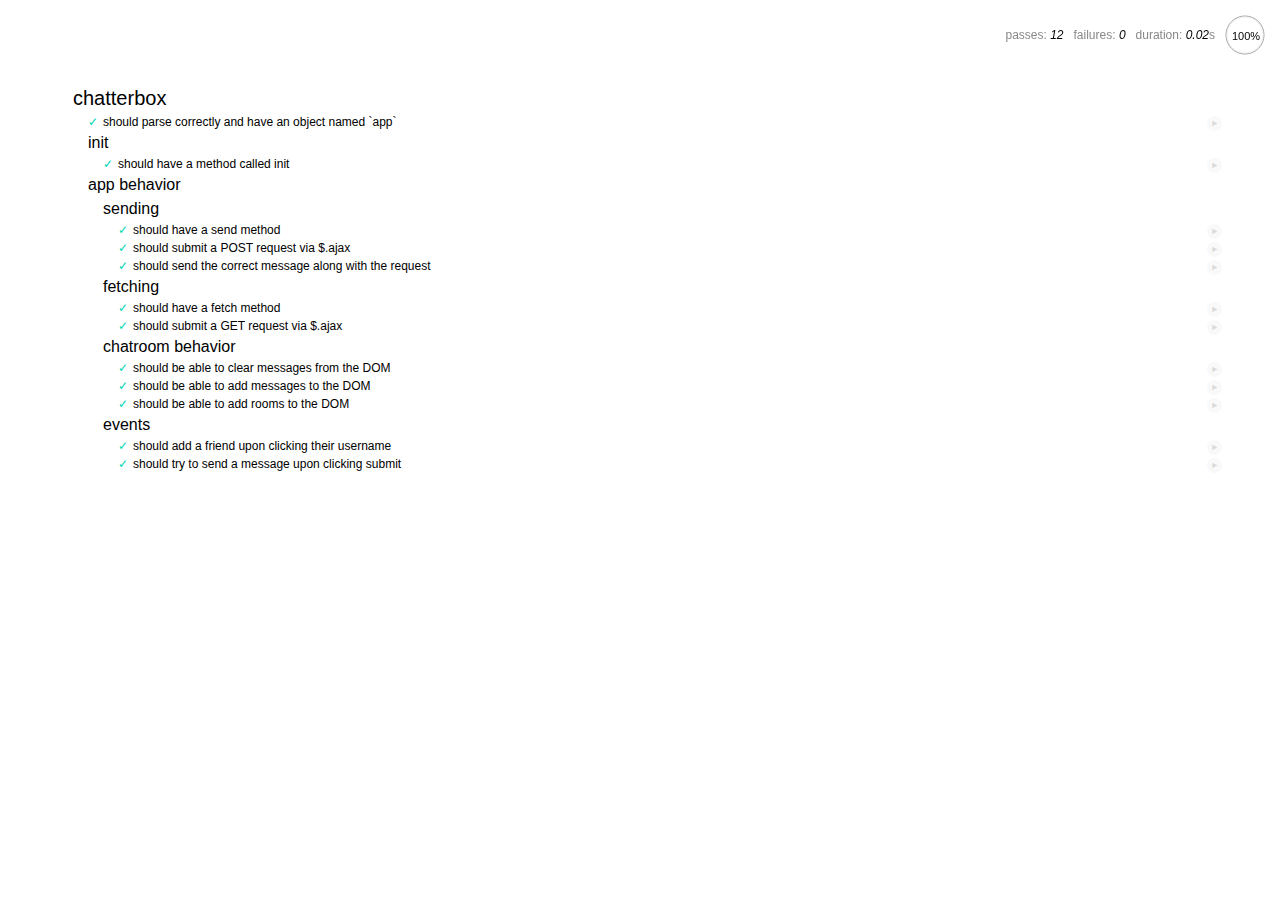
<file: SpecRunner.html>
<!DOCTYPE HTML>
<html>
<head>
  <title>Mocha Spec Runner</title>
  <link rel="stylesheet" href="lib/mocha/mocha.css">
  <script src="lib/jquery.js"></script>
  <script src="lib/mocha/mocha.js"></script>
  <script src="lib/chai/chai.js"></script>
  <script src="lib/sinon/sinon.js"></script>
<script src="https://ajax.googleapis.com/ajax/libs/jquery/1.11.3/jquery.min.js"></script>

  <script>
    mocha.setup('bdd');
    var expect = chai.expect;
    $(function() {
      window.mochaPhantomJS ? mochaPhantomJS.run() : mocha.run();
    });
  </script>

  <!-- Spec files -->
  <script src="spec/chatterboxSpec.js"></script>

  <!-- Source files -->
  <script src="client/scripts/app.js"></script>

</head>
<body>
<div id="mocha"></div>
<div id="testarea" style="display: none;">

  <div id="main">
    <h1>chatterbox</h1>
    <div class="spinner"><img src="client/images/spiffygif_46x46.gif"></div>
    <div id="rooms">
      Room:
      <select id="roomSelect">
      </select>
    </div>
    <form action="#" id="send" method="post">
      <input type="text" name="message" id="message"/>
      <input type="submit" name="submit" class="submit"/>
    </form>
    <div id="chats"></div>
  </div>

</div>
</body>
</html>
</file>
<file: lib/mocha/mocha.css>
@charset "utf-8";

body {
  font: 20px/1.5 "Helvetica Neue", Helvetica, Arial, sans-serif;
  padding: 60px 50px;
}

#mocha ul, #mocha li {
  margin: 0;
  padding: 0;
}

#mocha ul {
  list-style: none;
}

#mocha h1, #mocha h2 {
  margin: 0;
}

#mocha h1 {
  margin-top: 15px;
  font-size: 1em;
  font-weight: 200;
}

#mocha h1 a {
  text-decoration: none;
  color: inherit;
}

#mocha h1 a:hover {
  text-decoration: underline;
}

#mocha .suite .suite h1 {
  margin-top: 0;
  font-size: .8em;
}

.hidden {
  display: none;
}

#mocha h2 {
  font-size: 12px;
  font-weight: normal;
  cursor: pointer;
}

#mocha .suite {
  margin-left: 15px;
}

#mocha .test {
  margin-left: 15px;
  overflow: hidden;
}

#mocha .test.pending:hover h2::after {
  content: '(pending)';
  font-family: arial;
}

#mocha .test.pass.medium .duration {
  background: #C09853;
}

#mocha .test.pass.slow .duration {
  background: #B94A48;
}

#mocha .test.pass::before {
  content: '✓';
  font-size: 12px;
  display: block;
  float: left;
  margin-right: 5px;
  color: #00d6b2;
}

#mocha .test.pass .duration {
  font-size: 9px;
  margin-left: 5px;
  padding: 2px 5px;
  color: white;
  -webkit-box-shadow: inset 0 1px 1px rgba(0,0,0,.2);
  -moz-box-shadow: inset 0 1px 1px rgba(0,0,0,.2);
  box-shadow: inset 0 1px 1px rgba(0,0,0,.2);
  -webkit-border-radius: 5px;
  -moz-border-radius: 5px;
  -ms-border-radius: 5px;
  -o-border-radius: 5px;
  border-radius: 5px;
}

#mocha .test.pass.fast .duration {
  display: none;
}

#mocha .test.pending {
  color: #0b97c4;
}

#mocha .test.pending::before {
  content: '◦';
  color: #0b97c4;
}

#mocha .test.fail {
  color: #c00;
}

#mocha .test.fail pre {
  color: black;
}

#mocha .test.fail::before {
  content: '✖';
  font-size: 12px;
  display: block;
  float: left;
  margin-right: 5px;
  color: #c00;
}

#mocha .test pre.error {
  color: #c00;
  max-height: 300px;
  overflow: auto;
}

#mocha .test pre {
  display: block;
  float: left;
  clear: left;
  font: 12px/1.5 monaco, monospace;
  margin: 5px;
  padding: 15px;
  border: 1px solid #eee;
  border-bottom-color: #ddd;
  -webkit-border-radius: 3px;
  -webkit-box-shadow: 0 1px 3px #eee;
  -moz-border-radius: 3px;
  -moz-box-shadow: 0 1px 3px #eee;
}

#mocha .test h2 {
  position: relative;
}

#mocha .test a.replay {
  position: absolute;
  top: 3px;
  right: 0;
  text-decoration: none;
  vertical-align: middle;
  display: block;
  width: 15px;
  height: 15px;
  line-height: 15px;
  text-align: center;
  background: #eee;
  font-size: 15px;
  -moz-border-radius: 15px;
  border-radius: 15px;
  -webkit-transition: opacity 200ms;
  -moz-transition: opacity 200ms;
  transition: opacity 200ms;
  opacity: 0.3;
  color: #888;
}

#mocha .test:hover a.replay {
  opacity: 1;
}

#mocha-report.pass .test.fail {
  display: none;
}

#mocha-report.fail .test.pass {
  display: none;
}

#mocha-error {
  color: #c00;
  font-size: 1.5  em;
  font-weight: 100;
  letter-spacing: 1px;
}

#mocha-stats {
  position: fixed;
  top: 15px;
  right: 10px;
  font-size: 12px;
  margin: 0;
  color: #888;
}

#mocha-stats .progress {
  float: right;
  padding-top: 0;
}

#mocha-stats em {
  color: black;
}

#mocha-stats a {
  text-decoration: none;
  color: inherit;
}

#mocha-stats a:hover {
  border-bottom: 1px solid #eee;
}

#mocha-stats li {
  display: inline-block;
  margin: 0 5px;
  list-style: none;
  padding-top: 11px;
}

#mocha-stats canvas {
  width: 40px;
  height: 40px;
}

code .comment { color: #ddd }
code .init { color: #2F6FAD }
code .string { color: #5890AD }
code .keyword { color: #8A6343 }
code .number { color: #2F6FAD }

@media screen and (max-device-width: 480px) {
  body {
    padding: 60px 0px;
  }

  #stats {
    position: absolute;
  }
}
</file>
